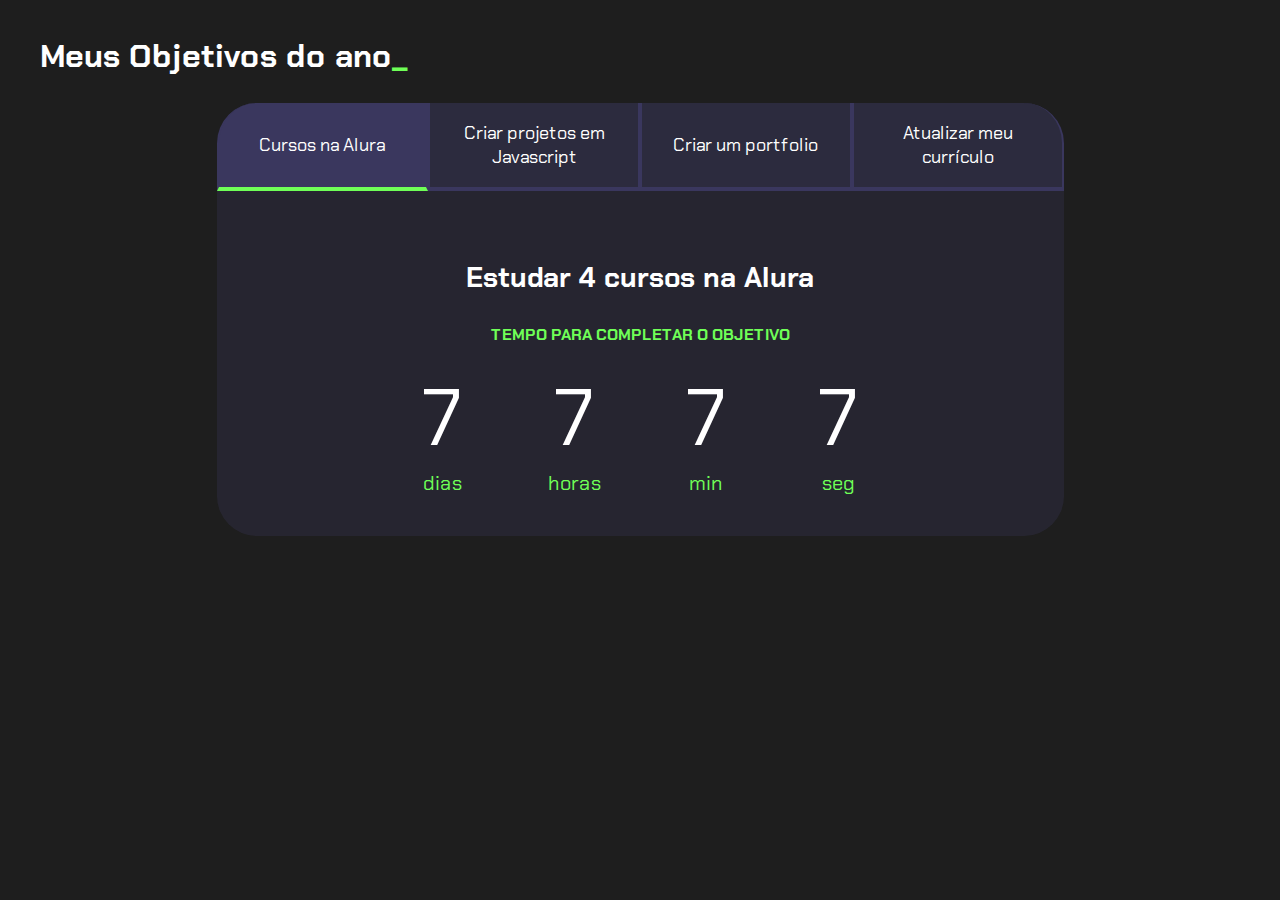
<file: index.html>
<!DOCTYPE html>
<html lang="pt-br">

<head>
    <meta charset="UTF-8">
    <meta name="viewport" content="width=device-width, initial-scale=1.0">
    <title>Meus objetivos do ano</title>
    <link rel="stylesheet" href="style.css">
</head>

<body>
    <section class="conteudo-principal">
        <h2 class="titulo-principal">Meus Objetivos do ano<span>_</span></h2>
        <div class="conteudo">
            <div class="botoes">
                <button class="botao ativo">Cursos na Alura</button>
                <button class="botao">Criar projetos em Javascript</button>
                <button class="botao">Criar um portfolio</button>
                <button class="botao">Atualizar meu currículo</button>
            </div>
            <div class="abas-textos">
                <div class="aba-conteudo ativo">
                    <h3 class="aba-conteudo-titulo-principal">Estudar 4 cursos na Alura</h3>
                    <h4 class="aba-conteudo-titulo-secundario">Tempo para completar o objetivo</h4>
                    <div class="contador">
                        <div class="contador-digito">
                            <p class="contador-digito-numero">7</p>
                            <p class="contador-digito-texto">dias</p>
                        </div>
                        <div class="contador-digito">
                            <p class="contador-digito-numero">7</p>
                            <p class="contador-digito-texto">horas</p>
                        </div>
                        <div class="contador-digito">
                            <p class="contador-digito-numero">7</p>
                            <p class="contador-digito-texto">min</p>
                        </div>
                        <div class="contador-digito">
                            <p class="contador-digito-numero">7</p>
                            <p class="contador-digito-texto">seg</p>
                        </div>
                    </div>
                </div>
                <div class="aba-conteudo">
                    <h3 class="aba-conteudo-titulo-principal">Criar 5 projetos em Javascript</h3>
                    <h4 class="aba-conteudo-titulo-secundario">Tempo para completar o objetivo</h4>
                    <div class="contador"></div>
                </div>
                <div class="aba-conteudo">
                    <h3 class="aba-conteudo-titulo-principal">Criar um portfolio com os meus 3 melhores projetos</h3>
                    <h4 class="aba-conteudo-titulo-secundario">Tempo para completar o objetivo</h4>
                    <div class="contador"></div>
                </div>
                <div class="aba-conteudo">
                    <h3 class="aba-conteudo-titulo-principal">Atualizar meu curriculo com os certificados da Alura</h3>
                    <h4 class="aba-conteudo-titulo-secundario">Tempo para completar o objetivo</h4>
                    <div class="contador"></div>
                </div>
            </div>
        </div>
    </section>
    <script src="main.js"></script>
</body>

</html>
</file>
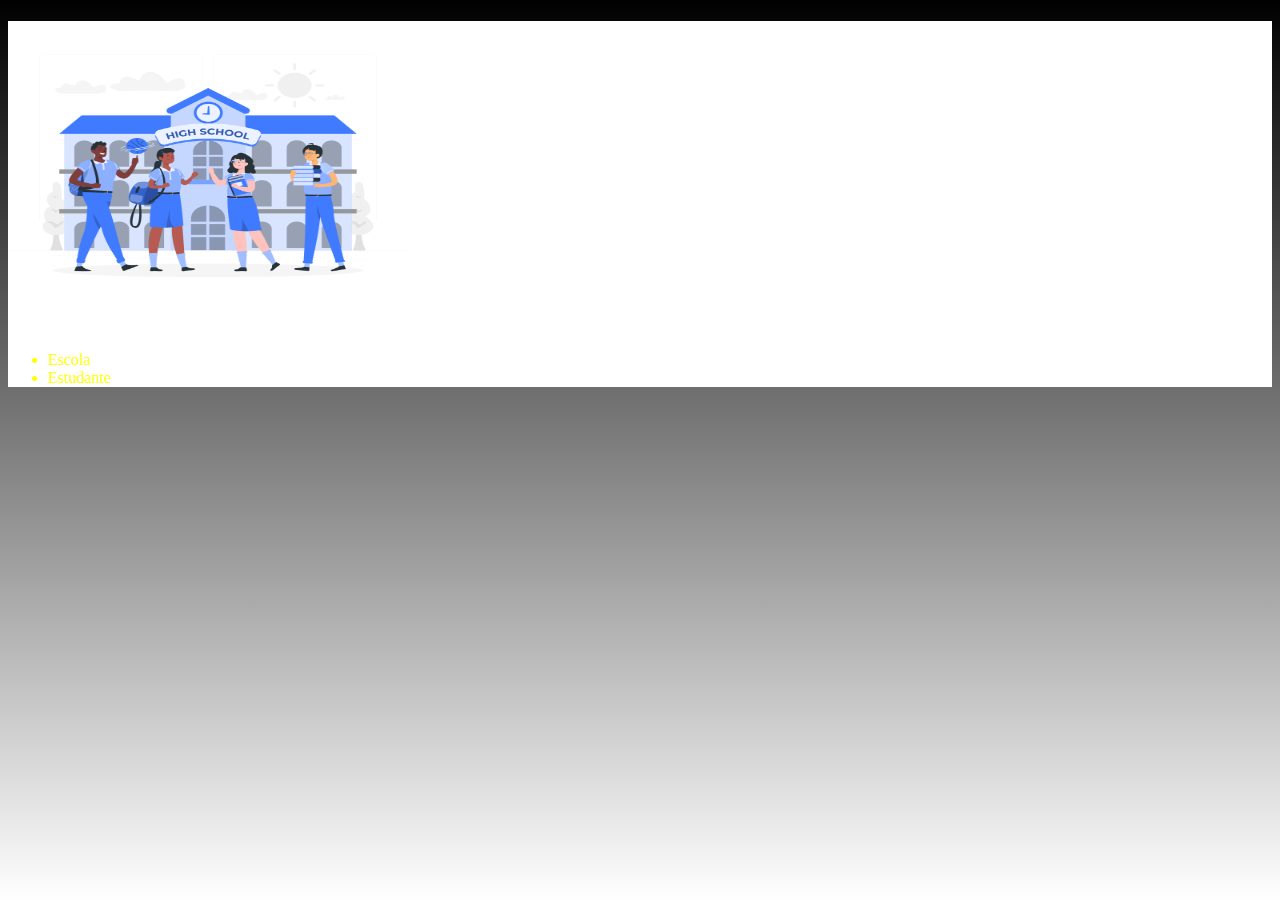
<file: site-escola-main/index.html>
<!DOCTYPE html>
<html lang="">
<head>
    <meta charset="UTF-8">
    <meta name="viewport" content="width=device-width, initial-scale=1.0">
    <title>Document</title>
    <link rel="stylesheet" href="style.css">
</head>
<body>
    <header class="cabeçalho-img">
        <h1>
            <img src="foto.png" width="400px" height="300px">
        </h1>
        <ul>
            <li>Escola</li>
            <li>Estudante</li>
        </ul>
    </header>
    
</body>
</html>
</file>
<file: style.css>
@import url('https://fonts.googleapis.com/css2?family=Chakra+Petch:wght@400;700&display=swap');

:root {
    --cor-de-fundo: #1E1E1E;
    --verde: #6FFF57;
    --branco: #FFFFFF;
    --botao-ativo: #3A375E;
    --botao-inativo: rgba(58, 55, 94, 0.5);
    --texto-fundo: rgba(58, 55, 94, 0.3);
}

body {
    background-color: var(--cor-de-fundo);
    color: var(--branco);
    font-family: 'Chakra Petch', sans-serif;
}


.conteudo-principal {
    display: flex;
    flex-direction: column;
    justify-content: center;
    align-items: center;
    max-width: 1200px;
    width: 100%;
    margin: 0 auto;
}

.titulo-principal {
    text-align: left;
    width: 100%;
    font-size: 32px;
}

.titulo-principal span {
    color: var(--verde);
}


.botao {
    font-family: 'Chakra Petch', sans-serif;
    background-color: var(--botao-inativo);
    color: var(--branco);
    display: flex;
    justify-content: center;
    padding: 1em;
    font-size: 18px;
    align-items: center;
    width: 100%;
    border-bottom: 4px solid var(--botao-ativo);
    border-left: 2px solid var(--botao-ativo);
    border-right: 2px solid var(--botao-ativo);
    border-top: none;
}

.botao:first-child {
    border-radius: 40px 40px 0 0;
}

.botoes {
    display: block;
}

.botao.ativo{
    background-color: var(--botao-ativo);
    border-bottom: 4px solid var(--verde);
}

.abas-textos{
    background-color: var(--texto-fundo);
    padding: 40px;
    border-radius: 0 0 40px 40px;
}
.aba-conteudo.ativo{
    display:block;
}

.aba-conteudo{
    display: none;
}

.aba-conteudo-titulo-principal{
    font-size: 28px;
    text-align: center;
}
.aba-conteudo-titulo-secundario{
    text-align: center;
    color: var(--verde);
    text-transform: uppercase;
}

.contador{
    display:flex;
    justify-content: center;
    flex-wrap: wrap;
}
.contador-digito{
    padding: 0 16px;
    text-align: center;
    min-width: 100px;
}

.contador-digito-numero{
    font-size: 80px;
    margin: 0;

}

.contador-digito-texto{
    color: var(--verde);
    font-size: 20px;
    margin: 0;

}

@media screen and (min-width: 768px) {
    .botoes {
        display: flex;
    }

    .botao:first-child {
        border-radius: 40px 0 0 0;
    }

    .botao:last-child {
        border-radius: 0 40px 0 0;
    }
}
</file>
<file: site-escola-main/style.css>
header{
    background-color: white;
    color:yellow;
}
body{
    background-image: linear-gradient(to bottom, black , white);
    background-attachment: fixed;
}
</file>
